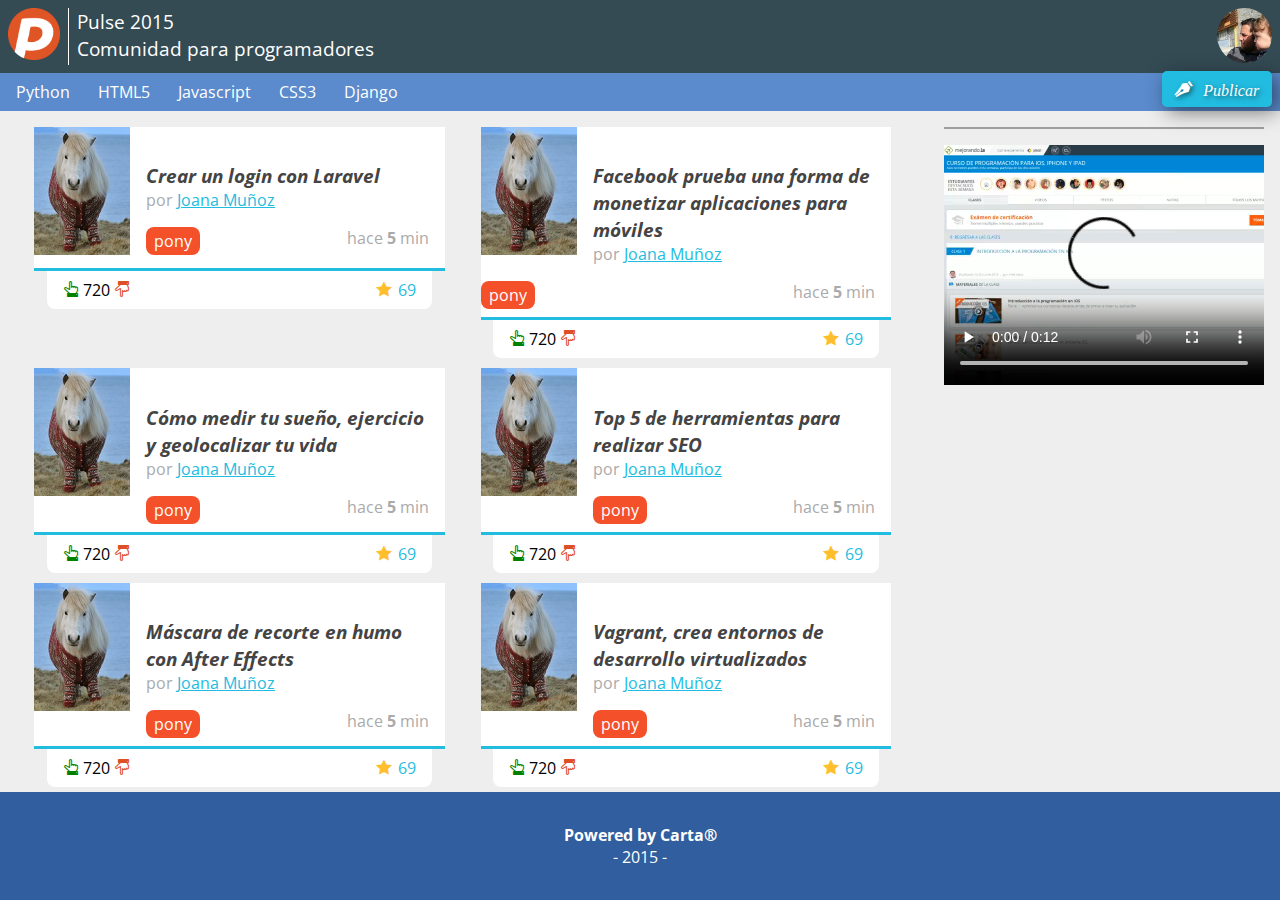
<file: index.html>
<!DOCTYPE html>
<html lang="en">
<head>
	<meta charset="utf-8" />
	<meta name="description" content="Proyecto de la primera generación del 2014 del curso de diseño web online" />
	<meta name="viewport" content="width=device-width, minimum-scale=1, maximum-scale=1"/>
	<title>Pulse 2015: Comunidad de programadores de latinoamerica</title>
	<link rel="stylesheet" href="normalize.css" />
	<link rel="stylesheet" href="estilos.css" />


	
</head>
<body>
	<header>
		<figure id="logo">
			<img src="logo.png" />
		</figure>
		<h1>
			Pulse 2015 <br> Comunidad para programadores
		</h1>
		<figure id="avatar">
			
		</figure>
	</header>
	<nav>
		<ul>
			<li><a href="#">Python</a></li>
			<li><a href="#">HTML5</a></li>
			<li><a href="#">Javascript</a></li>
			<li><a href="#">CSS3</a></li>
			<li><a href="#">Django</a></li>
			<li id="publicar_nav">
				<a href="#" data-nombre="pablo" class="icon-pen">Publicar</a>
			</li>
		</ul>
	</nav>
	<form action="" id="formulario" class="formulario">
		<input type="text" placeholder="Título" id="titulo" name="titulo" required>
		<input type="url" placeholder="Link" id="link" name="link" required>
		<input type="submit" value="Agregar">
	</form>
	<aside id="aside">
	<div id="clima"></div>
	<div id="geo" class="geo"></div>
		<video width="320" height="240" controls autoplay>
			<source src="lecturas.m4v" type="video/mp4">
			<source src="lecturas.ogg" type="video/ogg">
			<!-- Actualiza tu navegador -->
		</video>
	</aside>
	<section id="contenido">
		<article class="item">
			<figure class="imagen_item">
				<img src="imagen.jpg" />
			</figure>
			<h2 class="titulo_item">
				<a href="#">
					Crear un login con Laravel
				</a>
			</h2>
			<div class="autor_item">
				por <a href="#">Joana Muñoz</a>
			</div>
			<div class="datos_item">
				<a href="#" class="tag_item">pony</a>
				<span class="fecha_item">
					hace <strong>5</strong> min
				</span>
			</div>
			<div class="votacion">
				<a href="#" class="up icon-up"></a>
				720
				<a href="#" class="down icon-down"></a>
				<a href="#" class="comentarios_item">69</a>
				<a href="#" class="guardar_item icon-star"></a>
			</div>
		</article>
		<article class="item">
			<figure class="imagen_item">
				<img src="imagen.jpg" />
			</figure>
			<h2 class="titulo_item">
				<a href="#">
					Facebook prueba una forma de monetizar aplicaciones para móviles
				</a>
			</h2>
			<div class="autor_item">
				por <a href="#">Joana Muñoz</a>
			</div>
			<div class="datos_item">
				<a href="#" class="tag_item">pony</a>
				<span class="fecha_item">
					hace <strong>5</strong> min
				</span>
			</div>
			<div class="votacion">
				<a href="#" class="up icon-up"></a>
				720
				<a href="#" class="down icon-down"></a>
				<a href="#" class="comentarios_item">69</a>
				<a href="#" class="guardar_item icon-star"></a>
			</div>
		</article>
		<article class="item">
			<figure class="imagen_item">
				<img src="imagen.jpg" />
			</figure>
			<h2 class="titulo_item">
				<a href="#">
					Cómo medir tu sueño, ejercicio y geolocalizar tu vida
				</a>
			</h2>
			<div class="autor_item">
				por <a href="#">Joana Muñoz</a>
			</div>
			<div class="datos_item">
				<a href="#" class="tag_item">pony</a>
				<span class="fecha_item">
					hace <strong>5</strong> min
				</span>
			</div>
			<div class="votacion">
				<a href="#" class="up icon-up"></a>
				720
				<a href="#" class="down icon-down"></a>
				<a href="#" class="comentarios_item">69</a>
				<a href="#" class="guardar_item icon-star"></a>
			</div>
		</article>
		<article class="item">
			<figure class="imagen_item">
				<img src="imagen.jpg" />
			</figure>
			<h2 class="titulo_item">
				<a href="#">
					Top 5 de herramientas para realizar SEO
				</a>
			</h2>
			<div class="autor_item">
				por <a href="#">Joana Muñoz</a>
			</div>
			<div class="datos_item">
				<a href="#" class="tag_item">pony</a>
				<span class="fecha_item">
					hace <strong>5</strong> min
				</span>
			</div>
			<div class="votacion">
				<a href="#" class="up icon-up"></a>
				720
				<a href="#" class="down icon-down"></a>
				<a href="#" class="comentarios_item">69</a>
				<a href="#" class="guardar_item icon-star"></a>
			</div>
		</article>
		<article class="item">
			<figure class="imagen_item">
				<img src="imagen.jpg" />
			</figure>
			<h2 class="titulo_item">
				<a href="#">
					Máscara de recorte en humo con After Effects
				</a>
			</h2>
			<div class="autor_item">
				por <a href="#">Joana Muñoz</a>
			</div>
			<div class="datos_item">
				<a href="#" class="tag_item">pony</a>
				<span class="fecha_item">
					hace <strong>5</strong> min
				</span>
			</div>
			<div class="votacion">
				<a href="#" class="icon-up"></a>
				720
				<a href="#" class="down icon-down"></a>
				<a href="#" class="comentarios_item">69</a>
				<a href="#" class="guardar_item icon-star"></a>
			</div>
		</article>
		<article class="item">
			<figure class="imagen_item">
				<img src="imagen.jpg" />
			</figure>
			<h2 class="titulo_item">
				<a href="#">
					Vagrant, crea entornos de desarrollo virtualizados
				</a>
			</h2>
			<div class="autor_item">
				por <a href="#">Joana Muñoz</a>
			</div>
			<div class="datos_item">
				<a href="#" class="tag_item">pony</a>
				<span class="fecha_item">
					hace <strong>5</strong> min
				</span>
			</div>
			<div class="votacion">
				<a href="#" class="up icon-up"></a>
				720
				<a href="#" class="down icon-down"></a>
				<a href="#" class="comentarios_item">69</a>
				<a href="#" class="guardar_item icon-star"></a>
			</div>
		</article>

	</section>

	<footer>
		<p>
			<strong>Powered by Carta®</strong>
		</p>
		<p>
			2015
		</p>
		
	</footer>
	<script src="http://code.jquery.com/jquery-1.10.1.min.js"></script>
	<script src="formulario.js"></script>
	<script src="geo.js"></script>
	<script src="ajax.js"></script>
	<script>
	$(function(){});</script>
	
</body>
</html>
</file>
<file: estilos.css>
/*@font-face {
    font-family: 'open_sansregular';
    src: url('fuentes/OpenSans-Regular-webfont.eot');
    src: url('fuentes/OpenSans-Regular-webfont.eot?#iefix') format('embedded-opentype'),
         url('fuentes/OpenSans-Regular-webfont.woff') format('woff'),
         url('fuentes/OpenSans-Regular-webfont.ttf') format('truetype'),
         url('fuentes/OpenSans-Regular-webfont.svg#open_sansregular') format('svg');
    font-weight: normal;
    font-style: normal;

}*/
@import url(http://fonts.googleapis.com/css?family=Open+Sans:400,700);

@font-face {
	font-family: 'icomoon';
	src:url('fuentes/icomoon.eot?-xqt2le');
	src:url('fuentes/icomoon.eot?#iefix-xqt2le') format('embedded-opentype'),
		url('fuentes/icomoon.ttf?-xqt2le') format('truetype'),
		url('fuentes/icomoon.woff?-xqt2le') format('woff'),
		url('fuentes/icomoon.svg?-xqt2le#icomoon') format('svg');
	font-weight: normal;
	font-style: normal;
}

[class^="icon-"], [class*=" icon-"] {
	font-family: 'icomoon';
	speak: none;
	font-style: normal;
	font-weight: normal;
	font-variant: normal;
	text-transform: none;
	line-height: 1;

	/* Better Font Rendering =========== */
	-webkit-font-smoothing: antialiased;
	-moz-osx-font-smoothing: grayscale;
}

.icon-pen:before {
	content: "\e908";
	margin-right: 0.8em;

}
.icon-star:before {
	content: "\e9d9";
	color: #FFBE2C;
	margin-right: 0.4em;
	position: relative;
	top: 0.1em;
}
.icon-up:before {
	content: "\ea03";
	color: green;
}
.icon-down:before {
	content: "\ea05";
	  color: #DD4F24;
}


a
{
	color: #22BCE0;
}
aside
{
	display: none;
}
body
{
	background: #EEEEEE;
	/*font-family: 'open_sansregular';*/
	font-family: 'Open Sans', sans-serif;
	/*font-family: Arial;*/
	font-size: 16px;
}
footer
{
	   background: #305E9E;
    color: white;
    padding: 1em;
    position: fixed;
    bottom: 0;
    left: 0;
    right: 0;
    text-align: center;
}
footer p:first-child
{	
	margin-bottom: 0;
}
footer p:last-child
{
	margin-top: 0;
}
footer p:last-child::after
{
	content: " -";
}
footer p:last-child::before
{
	content: "- ";
}
header
{
	background: #344B54;
	color: white;
	overflow: hidden;
	padding: 0.5em;
	position: relative;
}
header figure
{
	float: left;
}
header h1
{
	font-size: 1.2em;
	font-weight: normal;
	margin: 0 70px 0 0;
}
header #avatar
{
	margin: 0.5em 0.5em 0 0;
	position: absolute;
	right: 0;
	top: 0;
}
header #avatar img
{
	border-radius: 50%;
	width: 55px;
}
header #logo
{
	border-right: 1px solid white;
	padding-right: 0.5em;
	margin-right: 0.5em;
}
header #logo img
{
	/*-moz-transform: rotate(90deg);
	-o-transform: rotate(90deg);
	-ms-transform: rotate(90deg);*/
	/*-webkit-transition:.5s;*/
	transition:.5s;
	width: 52px;
}
header #logo img:hover{
	/*-webkit-transform: rotate(360deg);*/
	transform: rotate(360deg);
}

nav
{
	background:  #5B8BCD; /* #80BCA3 */
	position: relative;
}
nav ul
{
	list-style: none;
	margin: 0;
	padding: 0 6em 0 .5em;
}
nav ul li
{
	display: inline-block;
	margin: 0 0.5em 0 0;
}
nav ul li a
{
	color: white;
	display: block;
	padding: 0.5em;
	text-decoration: none;
	-webkit-transition:.3s;
}
nav ul li a:hover{
	background: #344B54;
}
nav ul #publicar_nav
{
	position: absolute;
	right: 0;
	top: -0.1em;
}
nav ul #publicar_nav a
{
	background: #22BCE0;
	border-radius: 5px;
	box-shadow: rgba(0,0,0,0.5) 5px 5px 20px;
	font-style: italic;
	padding: 0.6em 0.8em;
	text-shadow: rgba(0,0,0,0.5) 2px 2px 5px;
}
nav ul #publicar_nav a:hover{
	box-shadow: 0 0 30px yellow;
}

nav ul #publicar_nav a.disabled {
	background-color: grey;
	cursor: default;
	box-shadow: none;
}
#contenido
{
	margin: 1em; 
}
#contenido .item
{
	background: white;
	border-bottom: 3px solid #22BCE0;
	margin-bottom: 3em;
	min-height: 128px;
	padding-bottom: 0.5em;
	position: relative;

}
#contenido .item .autor_item
{
	color: #AAA;
}
#contenido .item .datos_item
{
	margin: 1em 1em 0 0;
}
#contenido .item .datos_item .fecha_item
{
	color: #AAA;
	float: right;
}
#contenido .item .datos_item .tag_item
{
	background: #F4502A;
	border-radius: 0.5em;
	color: white;
	display: inline-block;
	padding: 0.2em 0.5em;
	text-decoration: none;
}
#contenido .item .imagen_item
{
	float: left;
	margin-right: 1em;
}
#contenido .item .imagen_item img
{
	width: 96px;
}
#contenido .item .titulo_item
{
	font-size: 1.2em;
	font-style: italic;
	margin-bottom: 0;
	padding: 1em 1em 0 0;
}
#contenido .item .titulo_item a
{
	color: #444;
	text-decoration: none;
}
#contenido .item .votacion
{
	background: white;
	border-radius: 0 0 0.5em 0.5em;
	left: 3%;
	margin-top: 3px; 
	padding: 0.5em 1em;
	position: absolute;
	right: 3%;
	top: 100%;
}
#contenido .item .votacion a
{
	text-decoration: none;
}
#contenido .item .votacion .guardar_item
{
	color: #FFBE2C;
}
#contenido .item .votacion .down
{
	color: #DD4F24
}
#contenido .item .votacion .up
{
	color: #22BC68;
}
#contenido .item .votacion .comentarios_item,
#contenido .item .votacion .guardar_item
{
	float: right;
}


/**
 * Formularios
 */
.formulario{
	text-align: right;
	padding: 1em;
	display: none;
}
.formulario input{
	border-radius: 5px;
	padding: 0.2em 0.6em;
}
.formulario input[type="text"],
.formulario input[type="url"]{
	border: 1px solid #888;
}
.formulario input[type="submit"]{
	background: #22BCE0;
	border: 1px solid #22BCE0;
	box-shadow: rgba(0,0,0,0.5) 5px 5px 20px;
	font-style: italic;
	text-shadow: rgba(0,0,0,0.5) 2px 2px 5px;
	color: white;
}

@media screen and (min-width: 800px){

	#contenido
	{
		overflow: hidden;
	}
	#contenido .item 
	{
		width: 45%;
		float: left;
		margin-left: 2%;
	}
	#contenido .item:nth-child(odd){
		margin-right: 2%;
	}

}

@media screen and (min-width: 1000px){
	aside
	{
		display: block;
		float: right;
		margin:1em;
		width: 25%;
	}
	aside video
	{
		
		margin-top: 1em;
		width: 100%;
	}
	.geo{
		border: 1px solid #9e9e9e;
		margin-right: auto;
		margin-left: auto;
		
	}
	.geo img{
		width: 100%;
	}


}
</file>
